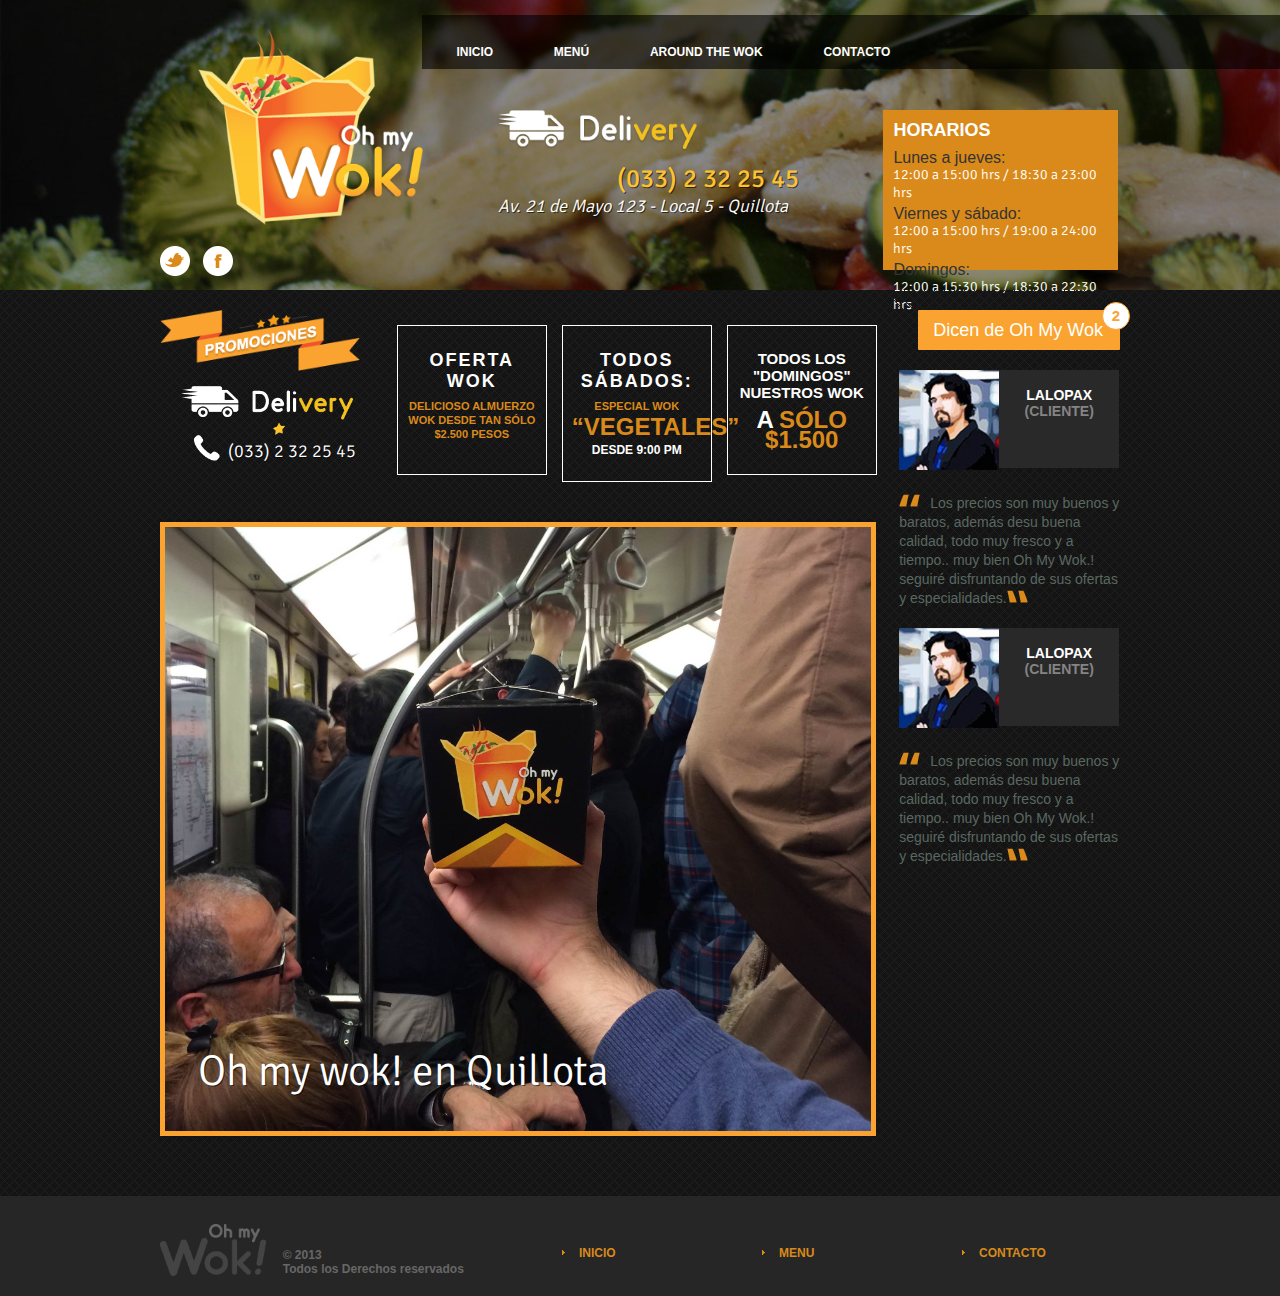
<file: index.html>
<!doctype html>
<html lang="en">
<head> 
	<meta charset="utf-8">
	<link rel="stylesheet" href="css/estilo.css"/>
	<title>Oh my wok!</title>

</head>
<body>

<header id="header_home">
	<div class="contenedor_sitio">
		<div class="logo_header_home">
			<a href="index.html"><img src="img/logo_home.png"></a>
		</div>
		<div class="cont_menu_der">
	
			<div class="menu_principal_bt">
				<a href="index.html">INICIO</a>
				<a href="menu.html">MENÚ</a>
				<a href="around-the-wok.html">AROUND THE WOK</a>
				<a href="contacto.html">CONTACTO</a>
			</div>

		</div>

		<div class="delivery_home">
			<div class="cont_delivery_img">
				<img src="img/delivery_home.png">
			</div>
			
			<h2>(033) 2 32 25 45</h2>
			<h3>Av. 21 de Mayo 123 - Local 5 - Quillota</h3>
		</div>

		<div class="horario_atencion_home">
			<h4>HORARIOS</h4>
			<h5>Lunes a jueves:</h5>
			<p>12:00 a 15:00 hrs / 18:30 a 23:00 hrs</p>
			<h5>Viernes y sábado:</h5>
			<p>12:00 a 15:00 hrs / 19:00 a 24:00 hrs</p>
			<h5>Domingos:</h5>
			<p>12:00 a 15:30 hrs / 18:30 a 22:30 hrs</p>
		</div>

		<div class="cont_social_home">
			<a href="#"><img src="img/twitter.png"></a>
			<a href="#"><img src="img/facebook.png"></a>
		</div>

	</div>
</header>

<aside class="contenedor_centro">
	<div class="contenedor_sitio">

		<div class="sec_home">

			<div class="sec_home_izq">
				
				<div class="ofertas_home">
					
					<div class="promociones_home">
						<div class="img_promo_home">
							<img src="img/promociones.png">
						</div>
						
						<div class="delivery_promo">
							<div class="icon_delivery"><img src="img/icon_delivery.png"></div>
							<div class="icon_telefono">(033) 2 32 25 45</div>
						</div>

					</div>

					<div class="oferta_cuadro">
						<h2>OFERTA WOK</h2>
						<h3>DELICIOSO ALMUERZO WOK DESDE TAN SÓLO $2.500 PESOS</h3>
					</div>

					<div class="oferta_cuadro">
						<h2>TODOS SÁBADOS:</h2>
						<h3>ESPECIAL WOK </h3>
						<h1>“VEGETALES”</h1>
						<span>DESDE 9:00 PM</span>
					</div>

					<div class="oferta_cuadro" id="oferta_tres">
						<h3>TODOS LOS "DOMINGOS" NUESTROS WOK</h3>
						<h4><span class="letra_a">A</span>SÓLO $1.500</h4>
					</div>

				</div>

				<div style="float:left; width:716px;">
				      
				      <section class="slider">
				        
				        <div class="flexslider" id="slider_portada">
				          <ul class="slides">
				            <li>
				              <img src="images/around/image02.jpg" />
				              <span class="tit_slider_portada">Oh my wok! en Quillota</span>
				            </li>
				          </ul>
				        </div>

				      </section>

				</div>

			</div>

			<div class="sec_home_der">

				<div class="dicen_wok">
					Dicen de Oh My Wok
					<span id="num">2</span>
				</div>

				<article class="cont_mensajes_dicen">
					
					<div class="cont_img_testimonio">
						<img src="img/img_testimonio.jpg">
					</div>
					<div class="cont_nombre_testimonio">
						<span class="nom_cliente">Lalopax</span>
						<span class="nom_info">(Cliente)</span>
					</div>
					
					<p>Los precios son muy buenos y baratos, además desu buena calidad, todo muy fresco y a tiempo.. muy bien Oh My Wok.! seguiré disfruntando de sus ofertas y  especialidades.</p>

				</article>

				<article class="cont_mensajes_dicen">
					
					<div class="cont_img_testimonio">
						<img src="img/img_testimonio.jpg">
					</div>
					<div class="cont_nombre_testimonio">
						<span class="nom_cliente">Lalopax</span>
						<span class="nom_info">(Cliente)</span>
					</div>
					
					<p>Los precios son muy buenos y baratos, además desu buena calidad, todo muy fresco y a tiempo.. muy bien Oh My Wok.! seguiré disfruntando de sus ofertas y  especialidades.</p>

				</article>

			</div>


		</div>

	</div>
</aside>


<footer>
	<div class="contenedor_sitio">
		
		<div class="logo_footer">

			<div id="footer-text" class="footer-text">
				<a href="#" class="footer_nom_sitio"><img src="img/logo_foo_ohmw.png"></a>
				<span>© 2013 <br>
				<a href="#" >Todos los Derechos reservados</a></span>
			</div>

		</div>

		<div class="contenedor_bts_footer">
			<div class="menu_footer">
				<ul>
					<li><a href="#"></a></li>
					<li><a href="#"></a></li>
					<li><a href="#">INICIO</a></li>
				</ul>
			</div>
		</div>

		<div class="contenedor_bts_footer">
			<div class="menu_footer">
				<ul>
					<li><a href="#"> </a></li>
					<li><a href="#"></a></li>
					<li><a href="#">MENU </a></li>
				</ul>
			</div>
		</div>

		<div class="contenedor_bts_footer">
			<div class="menu_footer">
				<ul>
					<li><a href="#"> </a></li>
					<li><a href="#"> </a></li>
					<li><a href="#"> CONTACTO</a></li>
				</ul>
			</div>
		</div>

	</div>
</footer>

<script type="text/javascript" src="http://ajax.googleapis.com/ajax/libs/jquery/1.7.1/jquery.min.js"></script>
  <!-- FlexSlider -->
  <script defer src="js/jquery.flexslider-min.js"></script>

  <script type="text/javascript">
    
    $(function(){
      $('#slider_portada').flexslider({
        animation: "slide",
      });

    });

  </script>


</body>
</html>
</file>
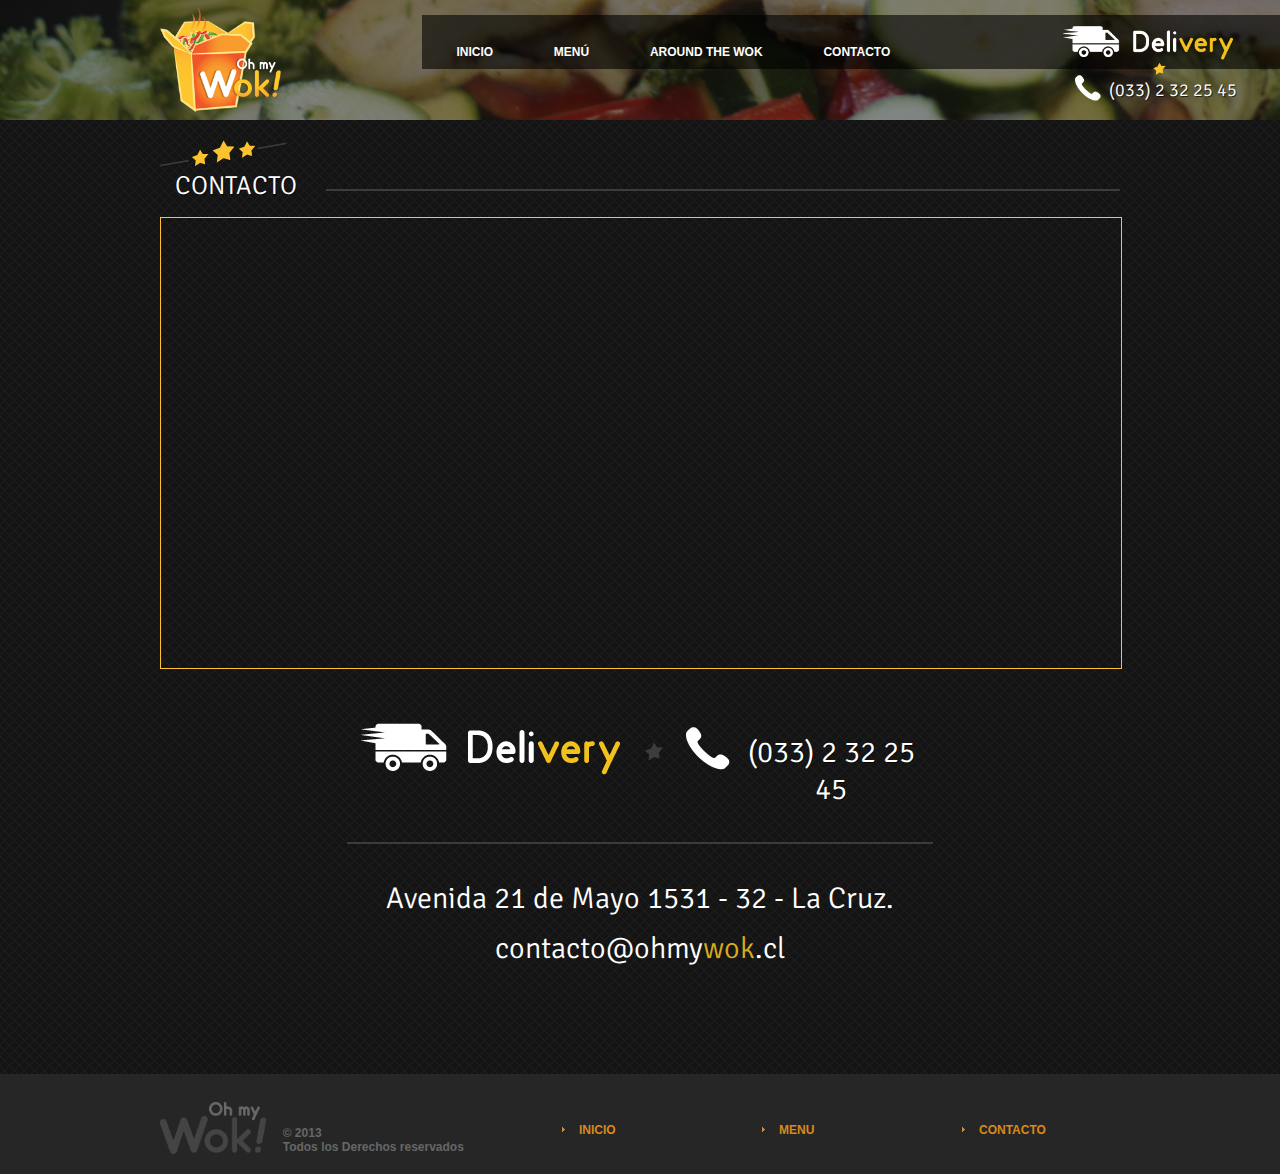
<file: contacto.html>
<!doctype html>
<html lang="en">
<head> 
	<meta charset="utf-8">
	<link rel="stylesheet" href="css/estilo.css"/>
	<title>OH MY WOK - Contacto</title>

</head>
<body>

<header>
	<div class="contenedor_sitio">
		<div class="logo_header_des">
			<a href="index.html"><img src="img/logo_des_ohmw.png"></a>
		</div>
		<div class="cont_menu_der">
	
			<div class="menu_principal_bt">
				<a href="index.html">INICIO</a>
				<a href="menu.html">MENÚ</a>
				<a href="around-the-wok.html">AROUND THE WOK</a>
				<a href="contacto.html">CONTACTO</a>
			</div>

			<div class="delivery">
				<div class="icon_delivery"><img src="img/icon_delivery.png"></div>
				<div class="icon_telefono">(033) 2 32 25 45</div>
			</div>

		</div>
	</div>
</header>

<aside class="contenedor_centro">
	<div class="contenedor_sitio">

		<div class="sec_oh_my_wok">
			<h1>
				CONTACTO
				<span class="line_border line_larg_contact"></span>
			</h1>

			<div class="map_contact">
			<iframe src="https://www.google.com/maps/embed?pb=!1m18!1m12!1m3!1d3351.8917167818904!2d-71.23291659999998!3d-32.84811859999999!2m3!1f0!2f0!3f0!3m2!1i1024!2i768!4f13.1!3m3!1m2!1s0x9689cd03ce0322e5%3A0x28528ac083e0bc81!2sAvenida+21+de+Mayo%2C+Quillota%2C+Valpara%C3%ADso!5e0!3m2!1ses!2scl!4v1410486270504" width="100%" height="450" frameborder="0"></iframe>
			</div>

			<div class="datos_contact">

				<div class="datos_contact_sup">
					<img src="img/contact_delivery.png">
					<div class="contact_telefono">(033) 2 32 25 45</div>
				</div>

				<div class="datos_contact_inf">
					<p>Avenida 21 de Mayo 1531 - 32 - La Cruz.</p>
					<p><a href="#">contacto@ohmy<span class="txt_wok">wok</span>.cl</a></p>
				</div>

			</div>


		</div>

	</div>
</aside>


<footer>
	<div class="contenedor_sitio">
		
		<div class="logo_footer">

			<div id="footer-text" class="footer-text">
				<a href="#" class="footer_nom_sitio"><img src="img/logo_foo_ohmw.png"></a>
				<span>© 2013 <br>
				<a href="#" >Todos los Derechos reservados</a></span>
			</div>

		</div>

		<div class="contenedor_bts_footer">
			<div class="menu_footer">
				<ul>
					<li><a href="#"></a></li>
					<li><a href="#"></a></li>
					<li><a href="#">INICIO</a></li>
				</ul>
			</div>
		</div>

		<div class="contenedor_bts_footer">
			<div class="menu_footer">
				<ul>
					<li><a href="#"> </a></li>
					<li><a href="#"></a></li>
					<li><a href="#">MENU </a></li>
				</ul>
			</div>
		</div>

		<div class="contenedor_bts_footer">
			<div class="menu_footer">
				<ul>
					<li><a href="#"> </a></li>
					<li><a href="#"> </a></li>
					<li><a href="#"> CONTACTO</a></li>
				</ul>
			</div>
		</div>

	</div>
</footer>

</body>
</html>
</file>
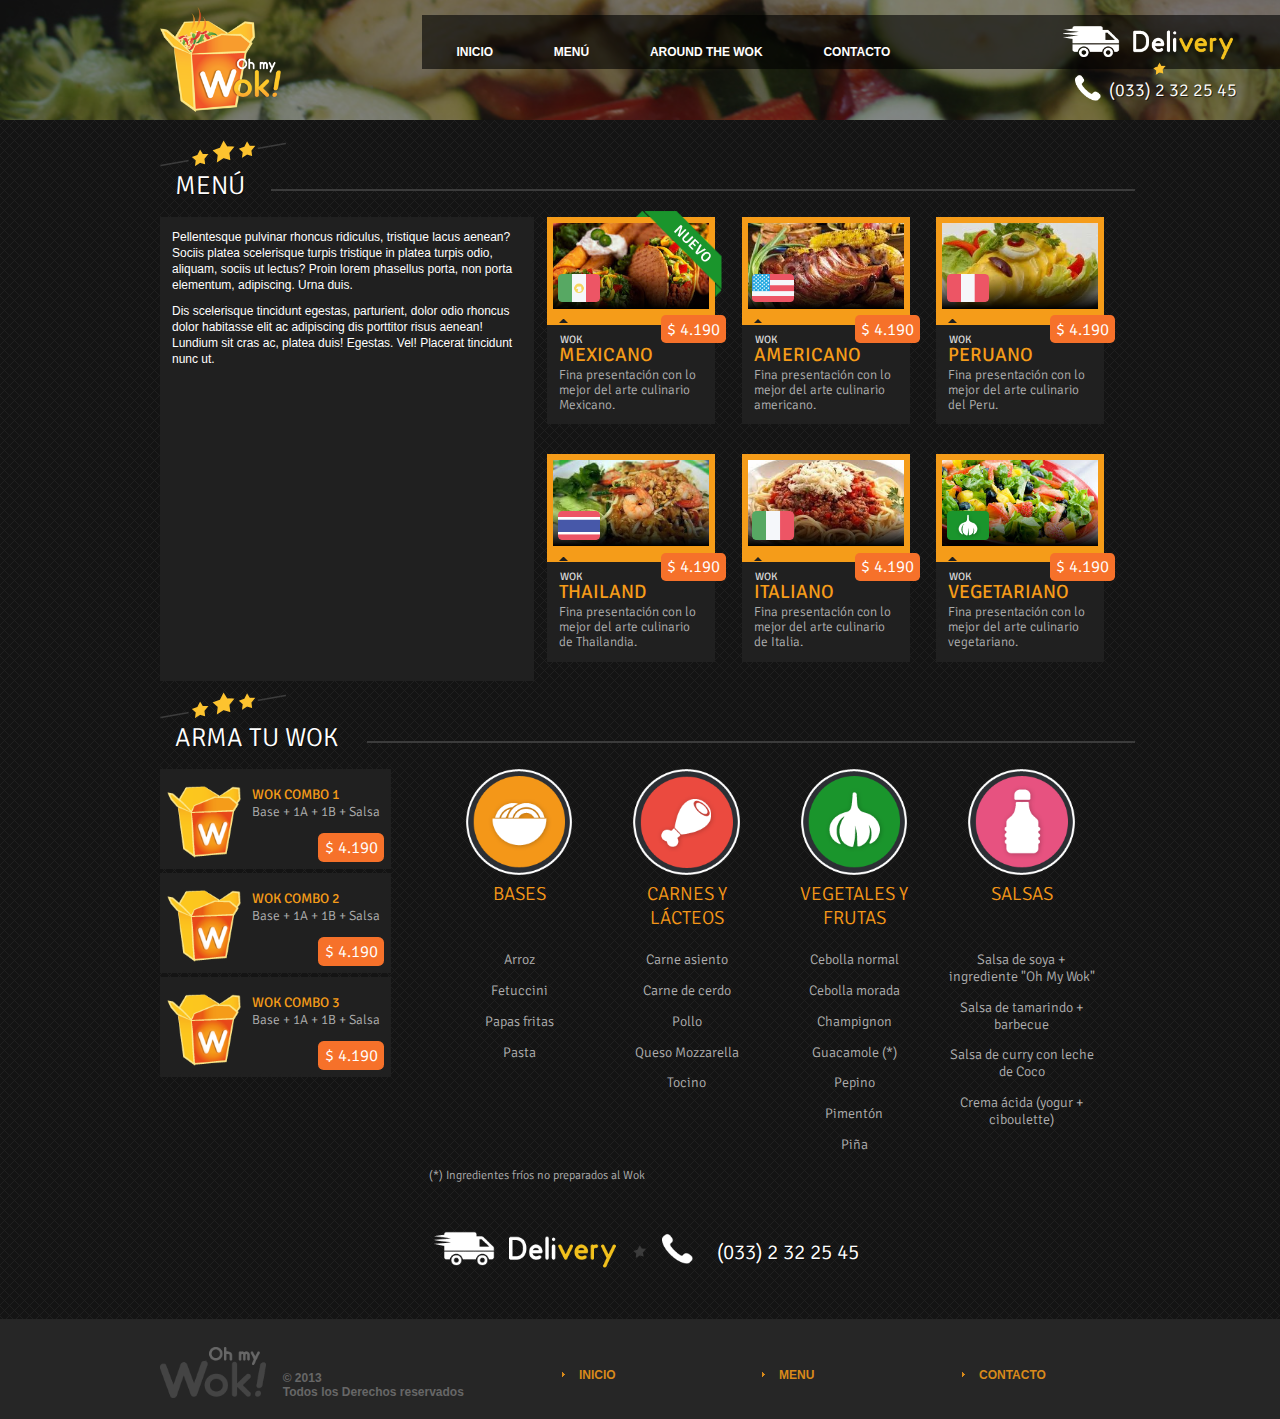
<file: menu.html>
<!doctype html>
<html lang="en">
<head> 
	<meta charset="utf-8">
	<link rel="stylesheet" href="css/estilo.css"/>
	<title>Menú - Oh my wok!</title>

</head>
<body>

<header>
	<div class="contenedor_sitio">
		<div class="logo_header_des">
			<a href="index.html"><img src="img/logo_des_ohmw.png"></a>
		</div>
		<div class="cont_menu_der">
	
			<div class="menu_principal_bt">
				<a href="index.html">INICIO</a>
				<a href="menu.html">MENÚ</a>
				<a href="around-the-wok.html">AROUND THE WOK</a>
				<a href="contacto.html">CONTACTO</a>
			</div>

			<div class="delivery">
				<div class="icon_delivery"><img src="img/icon_delivery.png"></div>
				<div class="icon_telefono">(033) 2 32 25 45</div>
			</div>

		</div>
	</div>
</header>

<aside class="contenedor_centro">
	<div class="contenedor_sitio">

	<div class="sec_menu_oh_my_wok">

		<h1>
			MENÚ
			<span class="line_border line_larg_menu"></span>
		</h1>

		<section class="cont_menu_ejecutivo">
			<p>Pellentesque pulvinar rhoncus ridiculus, tristique lacus aenean? Sociis platea scelerisque turpis tristique in platea turpis odio, aliquam, sociis ut lectus? Proin lorem phasellus porta, non porta elementum, adipiscing. Urna duis.</p>

<p>Dis scelerisque tincidunt egestas, parturient, dolor odio rhoncus dolor habitasse elit ac adipiscing dis porttitor risus aenean! Lundium sit cras ac, platea duis! Egestas. Vel! Placerat tincidunt nunc ut.</p>
		</section>
		
		<section class="cont_items_menu">

			<article class="item_menu">
				<div class="cont_img_item_menu">
					<img src="images/woks/01.jpg">
					<div class="cont_pais_img_menu">
						<div class="bandera"><img src="img/ban_mex.png"> </div>
					</div>
					<div class="nuevo_wok"> <img src="img/nuevo_wok.png"></div>
					
				</div>

				<div class="contenido_datos_item_wok">
					<h2>WOK</h2>
					<h3>mexicano</h3>
					<p>Fina presentación con lo mejor del arte culinario Mexicano.</p>
					<div class="item_menu_flecha"></div>
					<div class="precio_item_wok">$ 4.190</div>
				</div>

			</article>

			<article class="item_menu">
				<div class="cont_img_item_menu">
					<img src="images/woks/02.jpg">
					<div class="cont_pais_img_menu">
						<div class="bandera"><img src="img/ban_usa.png"> </div>
					</div>
				</div>

				<div class="contenido_datos_item_wok">
					<h2>WOK</h2>
					<h3>americano</h3>
					<p>Fina presentación con lo mejor del arte culinario americano.</p>
					<div class="item_menu_flecha"></div>
					<div class="precio_item_wok">$ 4.190</div>
				</div>

			</article>

			<article class="item_menu">
				<div class="cont_img_item_menu">
					<img src="images/woks/03.jpg">
					<div class="cont_pais_img_menu">
						<div class="bandera"><img src="img/ban_peru.png"> </div>
					</div>
				</div>

				<div class="contenido_datos_item_wok">
					<h2>WOK</h2>
					<h3>peruano</h3>
					<p>Fina presentación con lo mejor del arte culinario del Peru.</p>
					<div class="item_menu_flecha"></div>
					<div class="precio_item_wok">$ 4.190</div>
				</div>

			</article>

			<article class="item_menu">
				<div class="cont_img_item_menu">
					<img src="images/woks/04.jpg">
					<div class="cont_pais_img_menu">
						<div class="bandera"><img src="img/ban_thai.png"> </div>
					</div>
				</div>

				<div class="contenido_datos_item_wok">
					<h2>WOK</h2>
					<h3>thailand</h3>
					<p>Fina presentación con lo mejor del arte culinario de Thailandia.</p>
					<div class="item_menu_flecha"></div>
					<div class="precio_item_wok">$ 4.190</div>
				</div>

			</article>

			<article class="item_menu">
				<div class="cont_img_item_menu">
					<img src="images/woks/05.jpg">
					<div class="cont_pais_img_menu">
						<div class="bandera"><img src="img/ban_italia.png"> </div>
					</div>
				</div>

				<div class="contenido_datos_item_wok">
					<h2>WOK</h2>
					<h3>Italiano</h3>
					<p>Fina presentación con lo mejor del arte culinario de Italia.</p>
					<div class="item_menu_flecha"></div>
					<div class="precio_item_wok">$ 4.190</div>
				</div>

			</article>

			<article class="item_menu">
				<div class="cont_img_item_menu">
					<img src="images/woks/06.jpg">
					<div class="cont_pais_img_menu">
						<div class="bandera"><img src="img/ban_vegetariano.png"> </div>
					</div>
				</div>

				<div class="contenido_datos_item_wok">
					<h2>WOK</h2>
					<h3>vegetariano</h3>
					<p>Fina presentación con lo mejor del arte culinario vegetariano.</p>
					<div class="item_menu_flecha"></div>
					<div class="precio_item_wok">$ 4.190</div>
				</div>

			</article>

		</section>

		<h1>
			ARMA TU WOK
			<span class="line_border line_larg_arma"></span>
		</h1>

		<div class="arma_tu_wok_izq">
			
			<article class="arma_wok_combos">
				<div class="arma_wok_combos_img"> 
					<img src="img/caja_combo.png"> 
				</div>
				<h4>wok combo 1</h4>
				<h5>Base + 1A + 1B + Salsa</h5>
				<div class="precio_item_wok_combo">$ 4.190</div>
			</article>

			<article class="arma_wok_combos">
				<div class="arma_wok_combos_img"> 
					<img src="img/caja_combo.png"> 
				</div>
				<h4>wok combo 2</h4>
				<h5>Base + 1A + 1B + Salsa</h5>
				<div class="precio_item_wok_combo">$ 4.190</div>
			</article>

			<article class="arma_wok_combos">
				<div class="arma_wok_combos_img"> 
					<img src="img/caja_combo.png"> 
				</div>
				<h4>wok combo 3</h4>
				<h5>Base + 1A + 1B + Salsa</h5>
				<div class="precio_item_wok_combo">$ 4.190</div>
			</article>

		</div>

		<div class="arma_tu_wok_der">

			<div class="ingredientes_col">
				<div class="icon_ingredientes">
					<img src="img/bases.png">
				</div>
				
				<h2>BASES</h2>
				<!-- <h3>Elige tu base</h3> -->

				<p>Arroz</p>
				<p>Fetuccini</p>
				<p>Papas fritas</p>
				<p>Pasta</p>

			</div>

			<div class="ingredientes_col">
				<div class="icon_ingredientes">
					<img src="img/top_A.png">
				</div>
				
				<h2>Carnes y lácteos</h2>
				<!-- <h3>Agregado A</h3> -->

				<p>Carne asiento</p>
				<p>Carne de cerdo</p>
				<p>Pollo</p>
				<p>Queso Mozzarella</p>
				<p>Tocino</p>

			</div>

			<div class="ingredientes_col">
				<div class="icon_ingredientes">
					<img src="img/top_B.png">
				</div>
				
				<h2>Vegetales y frutas</h2>
				<!-- <h3>Agregado B</h3> -->

				<p>Cebolla normal</p>
				<p>Cebolla morada</p>
				<p>Champignon</p>
				<p>Guacamole (*)</p>
				<p>Pepino</p>
				<p>Pimentón</p>
				<p>Piña</p>

			</div>

			<div class="ingredientes_col">
				<div class="icon_ingredientes">
					<img src="img/salsas.png">
				</div>
				
				<h2>Salsas</h2>
				<!-- <h3>Tu sala favorita</h3> -->

				<p>Salsa de soya + ingrediente "Oh My Wok"</p>
				<p>Salsa de tamarindo + barbecue</p>
				<p>Salsa de curry con leche de Coco</p>
				<p>Crema ácida (yogur + ciboulette)</p>

			</div>

			<div class="ingredientes_info">
				<p>(*) Ingredientes fríos no preparados al Wok</p>
			</div>

		</div>


		<div class="datos_contact_sup_arma">
			<img src="img/contact_delivery.png">
			<div class="contact_telefono_arma">(033) 2 32 25 45</div>
		</div>

	</div>

	</div>
</aside>


<footer>
	<div class="contenedor_sitio">
		
		<div class="logo_footer">

			<div id="footer-text" class="footer-text">
				<a href="#" class="footer_nom_sitio"><img src="img/logo_foo_ohmw.png"></a>
				<span>© 2013 <br>
				<a href="#" >Todos los Derechos reservados</a></span>
			</div>

		</div>

		<div class="contenedor_bts_footer">
			<div class="menu_footer">
				<ul>
					<li><a href="#"></a></li>
					<li><a href="#"></a></li>
					<li><a href="#">INICIO</a></li>
				</ul>
			</div>
		</div>

		<div class="contenedor_bts_footer">
			<div class="menu_footer">
				<ul>
					<li><a href="#"> </a></li>
					<li><a href="#"></a></li>
					<li><a href="#">MENU </a></li>
				</ul>
			</div>
		</div>

		<div class="contenedor_bts_footer">
			<div class="menu_footer">
				<ul>
					<li><a href="#"> </a></li>
					<li><a href="#"> </a></li>
					<li><a href="#"> CONTACTO</a></li>
				</ul>
			</div>
		</div>

	</div>
</footer>

</body>
</html>
</file>
<file: css/estilo.css>
/* BY LALOPAX */
@charset "utf-8";
@import url(http://fonts.googleapis.com/css?family=Signika:400,300,600,700);

* {
	margin: 0;
	padding: 0;
	border:0;
}

body {
	font-family: Arial, sans-serif;
	font-size: 12px;
	color:#333;
	background-color: #141414;
}

a { 
	color: #353535; 
	text-decoration: none; 
}

a:hover {
	 color: #353535; 
	 text-decoration:underline; 
}

img {
	vertical-align: top;
}

header {
	height: 120px;
}

.logo_header_des img {
	zoom:0.6;
}

.icon_delivery img {
	zoom:0.6;	
}

.icon_telefono {
	zoom:0.6;
}

header:before{
	content: "";
	position: absolute;
	width: 100%;
	height: 120px;
	z-index: -1;
	/*background: url(../img/header.jpg) repeat-x 0 0;*/
	 background: url(../img/header.jpg) no-repeat center center; 
	  -webkit-background-size: cover;
	  -moz-background-size: cover;
	  -o-background-size: cover;
	  background-size: cover;
	opacity: 0.5;
	overflow: hidden;

}

.logo_header_des {
	float: left;
	padding-top: 7px;
}

.cont_menu_der {
position: absolute;
right: 0;
width: 67%;
margin-top: 15px;
background: rgba(0,0,0,0.6);
padding-bottom: 10px;
}

.cont_menu_der a {
	text-align: center;
	font-weight: bold;
	color: #fff;
	padding: 18px 12px 10px 12px;
	/*margin-right: 9%;*/
	margin-right: 4%;
	border-top: 4px solid rgba(0, 0, 0, 0);

}

.cont_menu_der a:hover {
	text-align: center;
	border-top:4px solid #fb960a;
	color: #fb960a;
	text-decoration: none;
	-webkit-transition-property: border;
	-moz-transition-property: border;
	-o-transition-property: border;
	transition-property: border;
	
	-webkit-transition-duration: 0.3s;
	-moz-transition-duration: 0.3s;
	-o-transition-duration: 0.3s;
	transition-duration: 0.3s;
}

.cont_menu_der a:active {
	border-top: 4px solid #fb960a;
}


.menu_principal_bt {
	padding-top: 30px;
	padding-left: 22px;
}


.contenedor_sitio {
	width: 960px;
	margin: 0 auto;
}

.contenedor_centro {
	float: left;
	width: 100%;
	background: url(../img/fondo_centro.png);

}

footer {
	background: #262626;
	padding: 25px 0 20px;
	float: left;
	z-index: 100;
	bottom: 0;
	width: 100%;
}

.logo_footer {
	float: left;
	width: 355px;
}

.footer-text {
	color: #676767;
	float: none;
	margin-top: 27px;
	font-weight: bold;
}

.footer_nom_sitio  {
	float: left;
	margin-top: -24px;
	margin-right: 17px;
}

.footer_nom_sitio img {
	zoom:0.7;
}

.footer-text a {
	color: #676767;
}

.footer-text a:hover{
	color: #676767;
}


.contenedor_bts_footer {
	float: left;
	width: 170px;
	margin-left: 30px;
}

.menu_footer {
	float: left;
	width: 100%;
	margin-top: 12%;
	margin-left: 10%;
}

.menu_footer ul {
	width: 100%;
}

.menu_footer li {
	list-style: none;
	margin-bottom: 4px;
	padding-left: 17px;
	background: url(../img/list.png) left 4px no-repeat;
}

.menu_footer li a {
	font-weight: bold;
	color: #d98a1a;
}

.menu_footer li a:hover {
	color: #676767;
	text-decoration: none;
}

.delivery {
	position: absolute;
	right: 5%;
	top: 11px;
}

.icon_delivery {
	width: 100%;
}

.icon_telefono {
	background: url(../img/icon_telefono.png) no-repeat  20px 0 ;
	height: 45px;
	padding: 7px 0 0 77px;
	color: #fff;
	font-family: "Signika", Arial;
	font-weight: 300;
	font-size: 30px;
	text-shadow: 1px 1px 0px rgba(0, 0, 0, 0.6);
}

/* AROUND THE WOK */

.sec_oh_my_wok {
	width: 100%;
	padding: 20px 0 0 0;
}

.sec_oh_my_wok h1 {
	font-family: "Signika", Arial;
	font-weight: 300;
	/*font-size: 32px;*/
	font-size: 26px;
	color: #fff;
	text-shadow: 1px 1px 0px rgba(0, 0, 0, 0.6);
	background: url(../img/estrellas_tit.png) no-repeat 0 0;
	padding: 30px 0 15px 15px;
}

.line_larg_around {
	width: 75%;
}

.line_border {
	float: right;
	border-bottom: 2px solid #3c3c3c;
	position: relative;
	top: 19px; 
}

.contenedor_around_galeria_wok {
	padding-bottom: 100px;
}

/* CONTACTO */

.line_larg_contact {
	width: 84%;
}

.map_contact {
	width: 100%;
	padding-bottom: 50px;
}

.map_contact iframe {
	border: 1px solid #fdc32f;
}

.datos_contact {
	width: 61%;
	margin: 0 auto;
}

.datos_contact_sup {
	display: block;
	border-bottom: 2px solid #3c3c3c;
	width: 100%;
	padding-bottom: 40px;
	text-align: center;
}

.datos_contact_inf {
	display: block;
	width: 100%;
	padding-top: 30px;
	padding-bottom: 100px;
}

.datos_contact_inf a {
	color: #fff;
}

.datos_contact_inf p {
	line-height: 30px;
	font-size: 30px;
	font-family: "Signika", Arial;
	font-weight: 300;
	text-align: center;
	padding: 10px 0;
	color: #fff;
}

.txt_wok {
	color: #d7ab1c;
}

.contact_telefono {
	background: url(../img/icon_telefono.png) no-repeat 20px 0;
	height: 45px;
	padding: 7px 0 0 77px;
	color: #fff;
	font-family: "Signika", Arial;
	font-weight: 300;
	font-size: 30px;
	text-shadow: 1px 1px 0px rgba(0, 0, 0, 0.6);
	width: 30%;
	display: inline-block;
	margin-top: 5px;
}

/* MENÚ */

.sec_menu_oh_my_wok {
	float: left;
	width: 100%;
	padding: 20px 0 0 0;
}

.sec_menu_oh_my_wok h1 {
	font-family: "Signika", Arial;
	font-weight: 300;
	/*font-size: 32px;*/
	font-size: 26px;
	color: #fff;
	text-shadow: 1px 1px 0px rgba(0, 0, 0, 0.6);
	background: url(../img/estrellas_tit.png) no-repeat 0 0;
	padding: 30px 0 15px 15px;
	float: left;
	width: 100%;
}

.line_larg_menu {
	width: 90%;
}

section.cont_menu_ejecutivo {
    width: 350px;
    float: left;
    height: 440px;
    background-color: #202020;
    color: white;
    padding: 12px;
}

section.cont_menu_ejecutivo p{
	line-height: 16px;
	margin-bottom: 10px;
}

.cont_items_menu {	
	width: 100%;
	margin: 0 auto;
}

.item_menu {
	float: left;
	width: 280px;
	background: #202020;	
	/*margin-right: 9%;*/
	/*margin-left: 5%;
	margin-right: 4%;*/
	margin-left: 22px; 
	margin-right: 22px;
	margin-bottom: 50px;
	zoom:0.6;
}

.cont_img_item_menu {
	display: block;
	position: relative;
	/*width: 93%;*/
	width: 92.9%;
	border-top: 10px solid #f59c19;
	border-left: 10px solid #f59c19;
	border-right: 10px solid #f59c19;
	border-bottom: 27px solid #f59c19;
}

.contenido_datos_item_wok {
	width: 86%;
	padding: 12px 20px 19px 20px;
	position: relative;
}

.item_menu_flecha {
	border-color: transparent transparent #202020;
	border-style: solid;
	border-width: 8px;
	content: " ";
	display: block;
	position: absolute;
	width: 1px;
	top: -16px;
}

.precio_item_wok {
	width: 108px;
	font-family: "Signika", Arial;
	font-weight: 300;
	font-size: 28px;
	padding: 6px 0;
	background: #f6712a;
	text-align: center;
	color: #fff;
	-webkit-border-radius: 8px;
	-moz-border-radius: 8px;
	border-radius: 8px;
	position: absolute;
	right: -17px;
	top: -16px;
}

.contenido_datos_item_wok h2 {
	font-family: "Signika", Arial;
	font-size: 18px;
	font-weight: 400;
	color: #d8d8d8;
	line-height: 26px;
	padding-left: 2px;
}

.contenido_datos_item_wok h3 {
	font-family: "Signika", Arial;
	font-size: 32px;
	font-weight: 400;
	color: #f59c19;
	text-transform: uppercase;
	margin-bottom: 9px;
	line-height: 25px;
}

.contenido_datos_item_wok p {
	font-family: "Signika", Arial;
	/*font-size: 18px;*/
	font-size: 22px;
	font-weight: 300;
	color: #afafaf;
	line-height: 25px;
}

.line_larg_arma {
	width: 80%;
}

.cont_pais_img_menu {
	position: absolute;
	bottom: 0%;
	width: 100%;
	height: 58px;
	color: #fff;
	background: -moz-linear-gradient(top, rgba(255,255,255,0) 0%, rgba(0,0,0,1) 100%);
	background: -webkit-gradient(linear, left top, left bottom, color-stop(0%,rgba(255,255,255,0)), color-stop(100%,rgba(0,0,0,1)));
	background: -webkit-linear-gradient(top, rgba(255,255,255,0) 0%,rgba(0,0,0,1) 100%);
	background: -o-linear-gradient(top, rgba(255,255,255,0) 0%,rgba(0,0,0,1) 100%);
	background: -ms-linear-gradient(top, rgba(255,255,255,0) 0%,rgba(0,0,0,1) 100%);
	background: linear-gradient(to bottom, rgba(255,255,255,0) 0%,rgba(0,0,0,1) 100%);
	filter: progid:DXImageTransform.Microsoft.gradient( startColorstr='#00ffffff', endColorstr='#a6000000',GradientType=0 );
}

.bandera {
	float: left;
	width: 100%;
	padding-left: 8px;
}

.nuevo_wok {
	position: absolute;
	right: -21px;
	top: -20px;
}

.arma_tu_wok_izq {
	float: left;
	width: 28%;
}

.arma_tu_wok_der {
	float: left;
	width: 70%;
}

.arma_wok_combos {
	float: left;
	width: 310px;
	background: #202020;
	padding: 25px 10px 10px 10px;
	margin-bottom: 5px;
	zoom: 0.7;
}

.arma_wok_combos_img {
	float: left;
	margin-right: 15px;
}

.arma_wok_combos h4 {
	font-family: "Signika", Arial;
	font-size: 20px;
	font-weight: 400;
	color: #f59c19;
	text-transform: uppercase;
}

.arma_wok_combos h5 {
	font-family: "Signika", Arial;
	font-size: 19px;
	font-weight: 300;
	color: #afafaf;
	margin-bottom: 18px;
}

.precio_item_wok_combo {
	float: right;
	width: 94px;
	font-family: "Signika", Arial;
	font-weight: 300;
	font-size: 24px;
	padding: 6px 0;
	background: #f6712a;
	text-align: center;
	color: #fff;
	-webkit-border-radius: 8px;
	-moz-border-radius: 8px;
	border-radius: 8px;
}

.cont_tit_arma_ingre {
	width: 375px;
	padding-top: 52px;
	padding-bottom: 5px;
	margin: 0 auto 35px auto;
	background: url(../img/arma_wok_ingredientes.png) no-repeat;
	text-align: center;
	color: #fff;
	font-family: "Signika", Arial;
	font-weight: 300;
	font-size: 38px;
	zoom:0.7;
}

.ingredientes_col {
	float: left;
	width: 220px;
	margin-left: 2%;
	zoom:0.7;
}

.ingredientes_col h2 {
	float: left;
	font-family: "Signika", Arial;
	width: 100%;
	font-size: 27px;
	font-weight: 300;
	color: #f49718;
	text-align: center;
	padding-top: 10px;
	text-transform: uppercase;
	height: 80px;
	margin-bottom: 20px;
}

.ingredientes_col h3 {
	float: left;
	font-family: "Signika", Arial;
	width: 100%;
	font-size: 20px;
	font-weight: 300;
	color: #aeaeae;
	text-align: center;
	padding-bottom: 34px;
}

.ingredientes_col p {
	float: left;
	font-family: "Signika", Arial;
	width: 100%;
	font-size: 20px;
	font-weight: 300;
	color: #aeaeae;
	line-height: 24px;
	text-align: center;
	margin-bottom: 20px;
}

.icon_ingredientes {
	float: left;
	width: 100%;
	text-align: center;
}

.ingredientes_info {
    float: left;
}
.ingredientes_info p {
    font-family: "Signika", Arial; width: 100%; 
    font-size: 12px; font-weight: 300; color: #aeaeae;   
}

.datos_contact_sup_arma {
	float: left;
	/*border-bottom: 2px solid #3c3c3c;*/
	width: 100%;
	padding-top: 5%;
	padding-bottom: 5%;
	text-align: center;
	zoom:0.7;
}

.datos_contact_sup_arma img {
	margin-left: 3%;
}

.contact_telefono_arma {
	background: url(../img/icon_telefono.png) no-repeat 20px 0;
	height: 45px;
	padding: 7px 0 0 77px;
	color: #fff;
	font-family: "Signika", Arial;
	font-weight: 300;
	font-size: 30px;
	text-shadow: 1px 1px 0px rgba(0, 0, 0, 0.6);
	width: 18%;
	display: inline-block;
	margin-top: 5px;
}

/* HOME */

#header_home {
	height: 290px;
	 background: url(../img/header_home.jpg) no-repeat center center; 
	  -webkit-background-size: cover;
	  -moz-background-size: cover;
	  -o-background-size: cover;
	  background-size: cover;
}

.logo_header_home {
	float: left;
	padding-top: 3%;
	margin-left: 4%;
}

.logo_header_home img {
	width: 225px;
}

.delivery_home {
	float: left;
	width: 385px;
	margin-top: 110px;
	margin-left: 75px;
}

.delivery_home h2 {
	float: left;
	width: 78%;
	font-family: "Signika", Arial;
	font-weight: 400;
	font-size: 26px;
	text-shadow: 1px 1px 0px rgba(0, 0, 0, 0.6);
	text-align: right;
	color: #fdc32f;
}

.delivery_home h3 {
	float: left;
	width: 78%;
	font-family: "Signika", Arial;
	font-weight: 300;
	font-size: 18px;
	text-shadow: 1px 1px 0px rgba(0, 0, 0, 0.6);
	color: #fff;
	font-style: oblique;
}

.horario_atencion_home {
	float: left;
	margin-top: 110px;
	width: 215px;
	height: 140px;
	background: #d98a1a;
	padding: 10px;
}

.horario_atencion_home h4 {
	float: left;
	width: 100%;
	font-size: 18px;
	color: #fff;
	font-weight: bold;
	line-height: 20px;
	margin-bottom: 10px;
}

.horario_atencion_home h5 {
font-size: 16px;
line-height: 16px;
font-weight: normal;
}

.horario_atencion_home p {
float: left;
font-family: "Signika", Arial;
font-weight: 300;
width: 100%;
font-size: 14px;
color: #fff;
line-height: 18px;
margin-bottom: 4px;
}

.cont_delivery_img {
	float: left;
	margin-bottom: 12px;
}
.cont_delivery_img img{
	width: 200px;
}
.cont_flechita_home {
	float: left;
	width: 100%;
	text-align: center;
	padding-top: 10%;
}

.cont_social_home {
	float: left;
	width: 100%;
	margin-top: -24px;
}

.cont_social_home img {
	margin-right: 10px;
}

.sec_home {
	float: left;
	width: 100%;
	padding-top: 20px;
}

.sec_home_izq {
	float: left;
	width: 77%;
}

.sec_home_der {
	float: left;
	width: 23%;
}

.ofertas_home {
	float: left;
	width: 100%;
	margin-bottom: 40px;
}

.promociones_home {
	float: left;
	width: 30%;
}

.img_promo_home {
	float: left;
	margin-bottom: 15px;
}

.img_promo_home img {
width: 200px;
}

.delivery_promo {
	width: 80%;
	margin: 0 auto;
}

.oferta_cuadro {
	padding: 24px 9px 24px 9px;
	border: 1px solid #fff;
	text-align: center;
	transition: all 0.3s;
	float: left;
	width: 130px;
	margin-left: 15px;
	cursor: pointer;
	margin-top: 2%;
}

.oferta_cuadro:hover {
	background: #d98a1a;
	border: 1px solid #d98a1a;
	transition: all 0.3s;
	color: #fff;
}

.oferta_cuadro:hover h3 , .oferta_cuadro:hover h1 , .oferta_cuadro:hover h4 {
	color: #fff;
}


.oferta_cuadro h1 { 
	color: #d98a1a;
	margin-top: -9px;
	margin-bottom: 2px;
}


.oferta_cuadro h2 {
	color: #ffffff;
	margin-bottom: 7px;
	letter-spacing: 2px;
}

.oferta_cuadro h3 {
	color: #d98a1a;
	margin-bottom: 9px;
	font-size: 11px;
	line-height: 14px;
	font-weight: bold;
}

.oferta_cuadro h4 {
	color: #d98a1a;
	font-size: 24px;
	line-height: 20px;
}

.oferta_cuadro span {
	color: #fff;
	text-transform: uppercase;	
	font-weight: bold;
}

#oferta_tres h3 {
	color: #fff;
	font-size: 15px;
	line-height: 17px;
}

.letra_a {
	color: #fff;
	letter-spacing: 5px;
}

.dicen_wok {
	font-size: 18px;
	color: #DFFFBE;
	line-height: 40px;
	display: inline-block;
	background-color: #faa330;
	padding: 0 17px 0 15px;
	margin-top: 0;
	margin-left: 10px;
	float: right;
	position: relative;
	min-width: 100px;
	text-align: right;
	max-width: 188px;
	transition: color 0.2s linear 0s;
	color: #fff;
	border-radius: 1px 1px 1px 1px;
	-moz-border-radius: 1px 1px 1px 1px;
	-webkit-border-radius: 1px 1px 1px 1px;
}

.dicen_wok #num {
	background-color: #FFF;
	border: 1px solid #faa330;
	color: #faa330;
	font-size: 15px;
	height: 26px;
	width: 26px;
	font-weight: bold;
	line-height: 25px;
	margin: 0 40px 0 5px;
	text-align: center;
	position: absolute;
	right: -50px;
	top: -8px;
	z-index: 1;
	border-radius: 25px;
	display: block;
}

.cont_mensajes_dicen {
	float: left;
	width: 100%;
	margin-top: 20px;
}

.cont_img_testimonio {	
	float: left;
}

.cont_img_testimonio img {
width: 100px;
}

.cont_nombre_testimonio {
	width: 86px;
	height: 64px;
	padding: 17px;
	background: #292929;
	float: left;
	text-align: center;
	margin-bottom: 26px;	
}

.nom_cliente {
	color: #ffffff;
	font-weight: bold;
	font-size: 14px;
	text-transform: uppercase;
	text-align: center;
}

.nom_info {
	color: #848484;
	font-weight: bold;
	font-size: 14px;
	text-transform: uppercase;
	text-align: center;
}

.cont_mensajes_dicen p {
	float: left;
	width: 100%;
	color: #5a6861;
	line-height: 19px;
	font-size: 14px;
}

.cont_mensajes_dicen p:before{
	content: "";
	display: block;
	background: url(../img/comilla_inicio.png) no-repeat;
	height: 13px;
	width: 21px;
	float: left;
	margin-right: 10px;
}

.cont_mensajes_dicen p:after {
	content: "";
	display: inline-block;
	background: url(../img/comilla_fin.png) no-repeat;
	height: 13px;
	width: 21px;
}

.tit_slider_portada {
	position: absolute;
	bottom: 33px;
	font-family: "Signika", Arial;
	font-weight: 300;
	font-size: 43px;
	text-shadow: 1px 1px 0px rgba(0, 0, 0, 0.6);
	color: #fff;
	margin-left: 33px;
}

/* GALERIA AROUND THE WOK */

.es-carousel-wrapper{
	background: #101010;
	padding:10px 27px;
	position:relative;
	position:relative;
	margin-bottom:20px;
}
.es-carousel{
	overflow:hidden;
	background:#000;
}
.es-carousel ul{
	display:none;
}
.es-carousel ul li{
	/*height:100%;*/
	float:left;
	display:block;
}
.es-carousel ul li a{
	display:block;
	border-style:solid;
	border-color:#222;
	opacity:0.8;
	-webkit-touch-callout:none;
	/* option */
	-webkit-transition: all 0.2s ease-in-out;
	-moz-transition: all 0.2s ease-in-out;
	-o-transition: all 0.2s ease-in-out;
	-ms-transition: all 0.2s ease-in-out;
	transition: all 0.2s ease-in-out;
}
.es-carousel ul li.selected a{
	border-color:#fdc32f;
	opacity:1.0;
}
.es-carousel ul li a img{
	display:block;
	border:none;
	max-height:100%;
	max-width:100%;
}
.es-nav span{
	position:absolute;
	top:50%;
	left:8px;
	background:transparent url(../images/nav_thumbs.png) no-repeat top left;
	width:14px;
	height:26px;
	margin-top:-13px;
	text-indent:-9000px;
	cursor:pointer;
	opacity:0.8;
}
.es-nav span.es-nav-next{
	right:8px;
	left:auto;
	background-position:top right;
}
.es-nav span:hover{
	opacity:1.0;
}

.rg-image-wrapper{
	position:relative;
	padding:20px 30px;
	background:transparent url(../images/black.png) repeat top left;
	min-height:20px;
}
.rg-image{
	position:relative;
	text-align:center;
	line-height:0px;
}
.rg-image img{
	max-height:100%;
	max-width:100%;
}
.rg-image-nav a{
	position:absolute;
	top:0px;
	left:0px;
	background:#000 url(../images/nav.png) no-repeat -20% 50%;
	width:28px;
	height:100%;
	text-indent:-9000px;
	cursor:pointer;
	opacity:0.3;
	outline:none;
}
.rg-image-nav a.rg-image-nav-next{
	right:0px;
	left:auto;
	background-position:115% 50%;
}
.rg-image-nav a:hover{
	opacity:0.8;
}
.rg-caption {
	text-align:center;
	margin-top:15px;
	position:relative;
}
.rg-caption p{
	font-size:12px;
	letter-spacing:2px;
	font-family: 'Trebuchet MS', 'Myriad Pro', Arial, sans-serif;
	line-height:16px;
	padding:0 15px;
	text-transform:uppercase;
	color: #fff;
}
.rg-view{
	/*height:30px;*/
}
.rg-view a{
	display:block;
	float:right;
	width:16px;
	height:16px;
	margin-right:3px;
	background:#464646 url(../images/views.png) no-repeat top left;
	border:3px solid #464646;
	opacity:0.8;
}
.rg-view a:hover{
	opacity:1.0;
}
.rg-view a.rg-view-full{
	background-position:0px 0px;
}
.rg-view a.rg-view-selected{
	background-color:#6f6f6f;
	border-color:#6f6f6f;
}
.rg-view a.rg-view-thumbs{
	background-position:0px -16px;
}
.rg-loading{
	width:46px;
	height:46px;
	position:absolute;
	top:50%;
	left:50%;
	background:#000 url(../images/ajax-loader.gif) no-repeat center center;
	margin:-23px 0px 0px -23px;
	z-index:100;
	-moz-border-radius: 10px;
	-webkit-border-radius: 10px;
	border-radius: 10px;
	opacity:0.7;
}

/* SLIDER PORTADA */

.flex-container a:active,
.flexslider a:active,
.flex-container a:focus,
.flexslider a:focus  {outline: none;}
.slides,
.flex-control-nav,
.flex-direction-nav {margin: 0; padding: 0; list-style: none;}

.flexslider {margin: 0; padding: 0;}
.flexslider .slides > li {display: none; -webkit-backface-visibility: hidden;} /* Hide the slides before the JS is loaded. Avoids image jumping */
.flexslider .slides img {width: 100%; display: block;}
.flex-pauseplay span {text-transform: capitalize;}

.slides:after {content: "."; display: block; clear: both; visibility: hidden; line-height: 0; height: 0;}
html[xmlns] .slides {display: block;}
* html .slides {height: 1%;}

.no-js .slides > li:first-child {display: block;}

.flexslider { margin: 0 0 60px; background: #fff; border: 5px solid #faa330; position: relative; /*-webkit-border-radius: 4px; -moz-border-radius: 4px; -o-border-radius: 4px; border-radius: 4px; */-webkit-box-shadow: 0 1px 4px rgba(0,0,0,.2); -moz-box-shadow: 0 1px 4px rgba(0,0,0,.2); -o-box-shadow: 0 1px 4px rgba(0,0,0,.2); box-shadow: 0 1px 4px rgba(0,0,0,.2); zoom: 1; }
.flex-viewport { max-height: 2000px; -webkit-transition: all 1s ease; -moz-transition: all 1s ease; -o-transition: all 1s ease; transition: all 1s ease; }
.loading .flex-viewport { max-height: 300px; }
.flexslider .slides { zoom: 1; }
.carousel li { margin-right: 5px; }

.flex-direction-nav {*height: 0;}
.flex-direction-nav a  { text-decoration:none; display: block; width: 40px; height: 40px; margin: -20px 0 0; position: absolute; top: 50%; z-index: 10; overflow: hidden; opacity: 0; cursor: pointer; color: rgba(0,0,0,0.8); text-shadow: 1px 1px 0 rgba(255,255,255,0.3); -webkit-transition: all .3s ease; -moz-transition: all .3s ease; transition: all .3s ease; }
.flex-direction-nav .flex-prev { left: -50px; height: 68px; }
.flex-direction-nav .flex-next { right: -50px; text-align: right; height: 68px; }

.flexslider:hover .flex-prev { opacity: 0.7; left: 10px; background: url(../img/f_atr.png); height: 68px;}
.flexslider:hover .flex-next { opacity: 0.7; right: 10px; background: url(../img/f_ade.png); height: 68px; }

.flexslider:hover .flex-next:hover, .flexslider:hover .flex-prev:hover { opacity: 1; }
.flex-direction-nav .flex-disabled { opacity: 0!important; filter:alpha(opacity=0); cursor: default; }

.flex-pauseplay a { display: block; width: 20px; height: 20px; position: absolute; bottom: 5px; left: 10px; opacity: 0.8; z-index: 10; overflow: hidden; cursor: pointer; color: #000; }
.flex-pauseplay a:before  { font-family: "flexslider-icon"; font-size: 20px; display: inline-block; content: '\f004'; }
.flex-pauseplay a:hover  { opacity: 1; }
.flex-pauseplay a.flex-play:before { content: '\f003'; }

.flex-control-nav {width: 100%; position: absolute; bottom: -30px; text-align: center;}
.flex-control-nav li {margin: 0 6px; display: inline-block; zoom: 1; *display: inline;}
.flex-control-paging li a {width: 11px; height: 11px; display: block; background: #fff;/* background: rgba(0,0,0,0.5); */cursor: pointer; text-indent: -9999px; -webkit-border-radius: 20px; -moz-border-radius: 20px; -o-border-radius: 20px; border-radius: 20px; -webkit-box-shadow: inset 0 0 3px rgba(0,0,0,0.3); -moz-box-shadow: inset 0 0 3px rgba(0,0,0,0.3); -o-box-shadow: inset 0 0 3px rgba(0,0,0,0.3); box-shadow: inset 0 0 3px rgba(0,0,0,0.3); }
.flex-control-paging li a:hover { background: #fff; /*background: rgba(0,0,0,0.7);*/ }
.flex-control-paging li a.flex-active { background: #faa330; /*background: rgba(0,0,0,0.9);*/ cursor: default; }

.flex-control-thumbs {margin: 5px 0 0; position: static; overflow: hidden;}
.flex-control-thumbs li {width: 25%; float: left; margin: 0;}
.flex-control-thumbs img {width: 100%; display: block; opacity: .7; cursor: pointer;}
.flex-control-thumbs img:hover {opacity: 1;}
.flex-control-thumbs .flex-active {opacity: 1; cursor: default;}

@media screen and (max-width: 860px) {
  .flex-direction-nav .flex-prev { opacity: 1; left: 10px;}
  .flex-direction-nav .flex-next { opacity: 1; right: 10px;}
}
</file>
